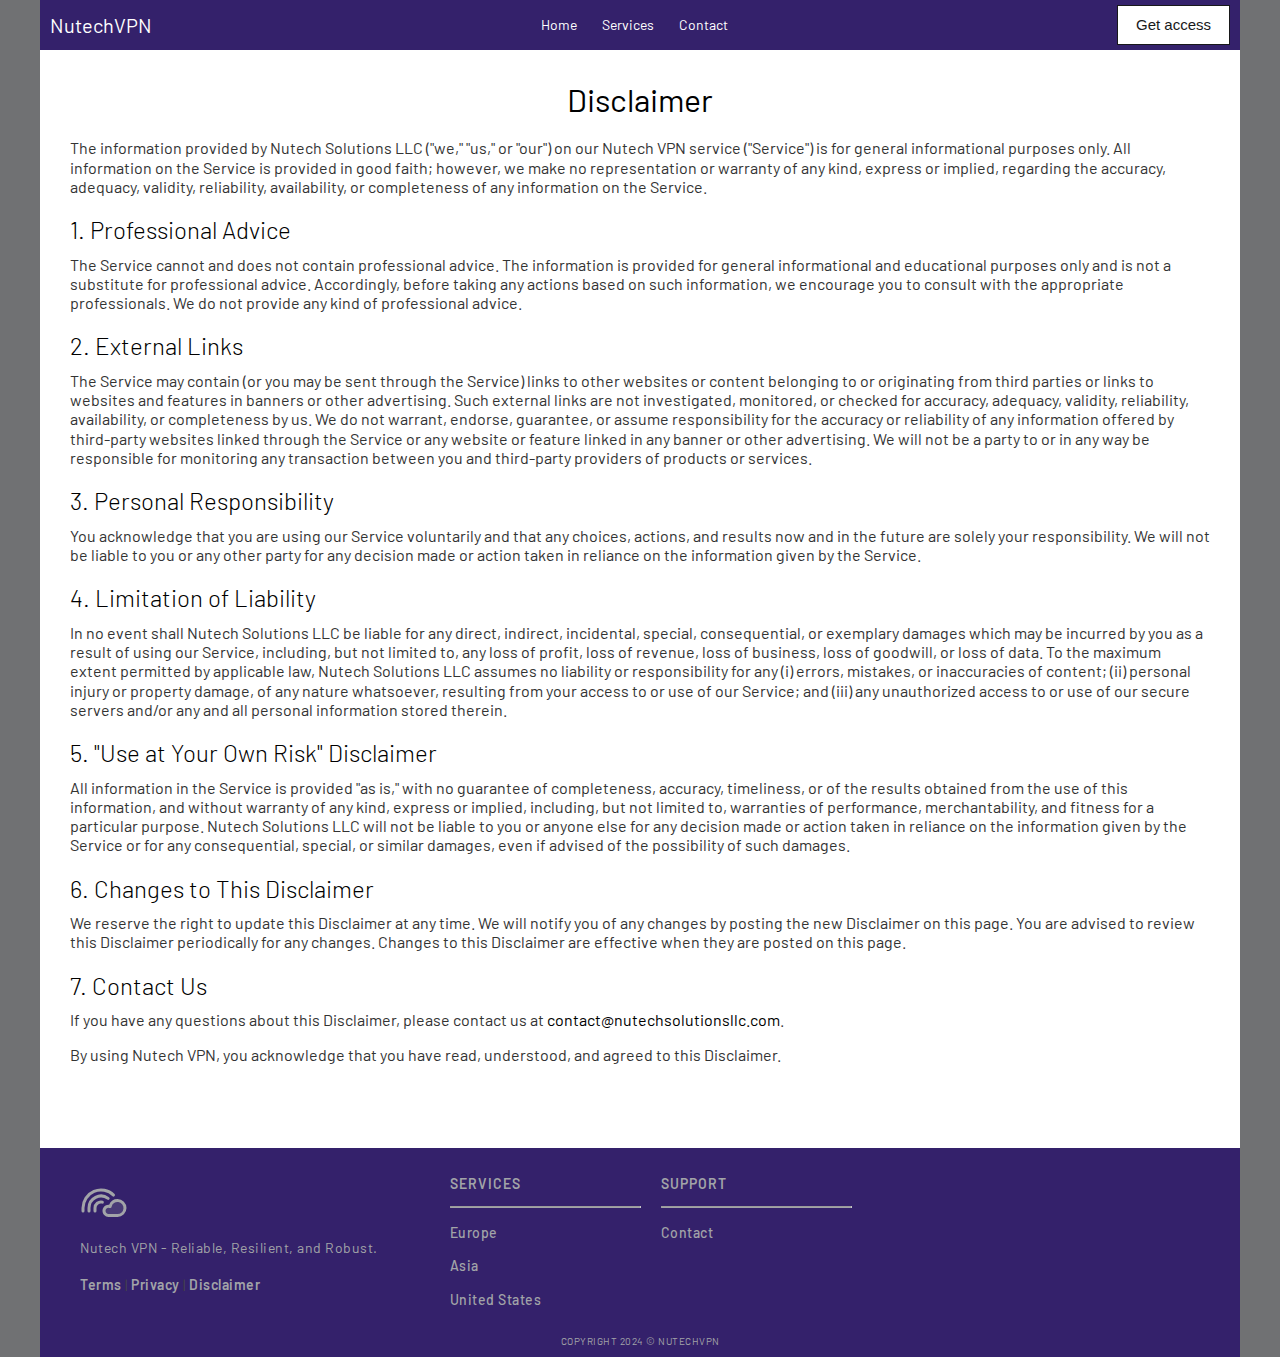
<file: disclaimer.html>
<!DOCTYPE html>
<html lang="en">
<head>
  <meta charset="UTF-8">
  <title>Disclaimer</title>
  <link href="https://fonts.googleapis.com/css2?family=Barlow:wght@300;400;500;600;700&amp;display=swap"
        rel="stylesheet">
  <meta name="description" content="">
  <meta name="viewport" content="width=device-width, initial-scale=1">

  <meta property="og:title" content="">
  <meta property="og:type" content="">
  <meta property="og:url" content="">
  <meta property="og:image" content="">

  <link rel="manifest" href="site.webmanifest">
  <link rel="apple-touch-icon" href="icon.png">
  <!-- Place favicon.ico in the root directory -->

  <link rel="stylesheet" href="css/server.css">
  <link rel="stylesheet" href="css/page.css">

  <meta name="theme-color" content="#fafafa">
</head>
<body>
<div class="ov">
  <header class="header" data-aos="fade-down">
    <a class="menu-opener">
      <svg xmlns="http://www.w3.org/2000/svg" width="24" height="24" fill="#ffffff" viewBox="0 0 256 256">
        <path d="M216,64V192H40V64Z" opacity="0.2"></path>
        <path
          d="M224,128a8,8,0,0,1-8,8H40a8,8,0,0,1,0-16H216A8,8,0,0,1,224,128ZM40,72H216a8,8,0,0,0,0-16H40a8,8,0,0,0,0,16ZM216,184H40a8,8,0,0,0,0,16H216a8,8,0,0,0,0-16Z"></path>
      </svg>
    </a>
    <div class="logo">
      <!--<a href="/">
        <svg xmlns="http://www.w3.org/2000/svg" width="32" height="32" fill="#ffffff" viewBox="0 0 256 256">
          <path
            d="M240,160a40,40,0,0,1-40,40H152c-13.25,0-24-11.14-24-24.89s10.75-24.89,24-24.89a23.33,23.33,0,0,1,8.81,1.73A40,40,0,0,1,240,160Z"
            opacity="0.2"></path>
          <path
            d="M200,112a48.18,48.18,0,0,0-44.66,30.4,31,31,0,0,0-3.34-.18c-17.65,0-32,14.76-32,32.89S134.35,208,152,208h48a48,48,0,0,0,0-96Zm0,80H152c-8.82,0-16-7.58-16-16.89s7.18-16.89,16-16.89a15,15,0,0,1,5.78,1.14,8,8,0,0,0,10.87-5.81A32,32,0,1,1,200,192ZM24,160v16a8,8,0,0,1-16,0V160A104,104,0,0,1,184.5,85.44a8,8,0,0,1-11.15,11.47A88,88,0,0,0,24,160Zm32,0v16a8,8,0,0,1-16,0V160a72,72,0,0,1,114.6-58,8,8,0,1,1-9.47,12.89A56,56,0,0,0,56,160Zm61.57-23.35A24,24,0,0,0,88,160v16a8,8,0,0,1-16,0V160a40,40,0,0,1,49.27-38.92,8,8,0,1,1-3.7,15.57Z"></path>
        </svg>
      </a>-->

      <a class="site-title"><strong>NutechVPN</strong>
        <!--<svg xmlns="http://www.w3.org/2000/svg" viewBox="0 0 256 256">
          <rect width="256" height="256" fill="none"/>
          <circle cx="176" cy="200" r="32" opacity="0.2"/>
          <circle cx="176" cy="56" r="32" opacity="0.2"/>
          <line x1="149.09" y1="73.3" x2="90.91" y2="110.7" fill="none" stroke="currentColor" stroke-linecap="round"
                stroke-linejoin="round" stroke-width="16"/>
          <line x1="90.91" y1="145.3" x2="149.09" y2="182.7" fill="none" stroke="currentColor" stroke-linecap="round"
                stroke-linejoin="round" stroke-width="16"/>
          <circle cx="64" cy="128" r="32" fill="none" stroke="currentColor" stroke-linecap="round"
                  stroke-linejoin="round" stroke-width="16"/>
          <circle cx="176" cy="200" r="32" fill="none" stroke="currentColor" stroke-linecap="round"
                  stroke-linejoin="round" stroke-width="16"/>
          <circle cx="176" cy="56" r="32" fill="none" stroke="currentColor" stroke-linecap="round"
                  stroke-linejoin="round" stroke-width="16"/>
        </svg>-->
      </a>
    </div>

    <nav class="menu-bez">
      <li class="nav-items">
        <a href="/">Home</a>
      </li>
      <li class="nav-items">
        <a href="/services">Services</a>
      </li>
      <li class="nav-items">
        <a href="/contact">Contact</a>
      </li>
    </nav>
    <button class="button-57" role="button"><span class="text">Get access</span>
      <span>Get access</span>
    </button>
  </header>
  <nav class="mobile-menu">
    <div class="menu-item">
      <li class="nav-items">
        <a href="/">Home</a>
      </li>
      <li class="nav-items">
        <a href="/services">Services</a>
      </li>
      <li class="nav-items">
        <a href="/contact">Contact</a>
      </li>
    </div>
  </nav>

  <!--Section 2-->
  <div class="lay-container-2">
    <div class="l2-column1" style="color:black;background: white;">
      <div class="row1">
        <div class="row1-column1">
          <div class="terms-conditions">
            <h1>Disclaimer</h1>
            <p>The information provided by Nutech Solutions LLC ("we," "us," or "our") on our Nutech VPN service
              ("Service") is for general informational purposes only. All information on the Service is provided in good
              faith; however, we make no representation or warranty of any kind, express or implied, regarding the
              accuracy, adequacy, validity, reliability, availability, or completeness of any information on the
              Service.</p>

            <h2>1. Professional Advice</h2>
            <p>The Service cannot and does not contain professional advice. The information is provided for general
              informational and educational purposes only and is not a substitute for professional advice. Accordingly,
              before taking any actions based on such information, we encourage you to consult with the appropriate
              professionals. We do not provide any kind of professional advice.</p>

            <h2>2. External Links</h2>
            <p>The Service may contain (or you may be sent through the Service) links to other websites or content
              belonging to or originating from third parties or links to websites and features in banners or other
              advertising. Such external links are not investigated, monitored, or checked for accuracy, adequacy,
              validity, reliability, availability, or completeness by us. We do not warrant, endorse, guarantee, or
              assume responsibility for the accuracy or reliability of any information offered by third-party websites
              linked through the Service or any website or feature linked in any banner or other advertising. We will
              not be a party to or in any way be responsible for monitoring any transaction between you and third-party
              providers of products or services.</p>

            <h2>3. Personal Responsibility</h2>
            <p>You acknowledge that you are using our Service voluntarily and that any choices, actions, and results now
              and in the future are solely your responsibility. We will not be liable to you or any other party for any
              decision made or action taken in reliance on the information given by the Service.</p>

            <h2>4. Limitation of Liability</h2>
            <p>In no event shall Nutech Solutions LLC be liable for any direct, indirect, incidental, special,
              consequential, or exemplary damages which may be incurred by you as a result of using our Service,
              including, but not limited to, any loss of profit, loss of revenue, loss of business, loss of goodwill, or
              loss of data. To the maximum extent permitted by applicable law, Nutech Solutions LLC assumes no liability
              or responsibility for any (i) errors, mistakes, or inaccuracies of content; (ii) personal injury or
              property damage, of any nature whatsoever, resulting from your access to or use of our Service; and (iii)
              any unauthorized access to or use of our secure servers and/or any and all personal information stored
              therein.</p>

            <h2>5. "Use at Your Own Risk" Disclaimer</h2>
            <p>All information in the Service is provided "as is," with no guarantee of completeness, accuracy,
              timeliness, or of the results obtained from the use of this information, and without warranty of any kind,
              express or implied, including, but not limited to, warranties of performance, merchantability, and fitness
              for a particular purpose. Nutech Solutions LLC will not be liable to you or anyone else for any decision
              made or action taken in reliance on the information given by the Service or for any consequential,
              special, or similar damages, even if advised of the possibility of such damages.</p>

            <h2>6. Changes to This Disclaimer</h2>
            <p>We reserve the right to update this Disclaimer at any time. We will notify you of any changes by posting
              the new Disclaimer on this page. You are advised to review this Disclaimer periodically for any changes.
              Changes to this Disclaimer are effective when they are posted on this page.</p>

            <h2>7. Contact Us</h2>
            <p>If you have any questions about this Disclaimer, please contact us at <a
              href="mailto:contact@nutechsolutionsllc.com">contact@nutechsolutionsllc.com</a>.</p>

            <p>By using Nutech VPN, you acknowledge that you have read, understood, and agreed to this Disclaimer.</p>
          </div>


        </div>
      </div>
      <br>
      <div class="row2">
        <div class="row2-column1">

        </div>
      </div>
    </div>

  </div>
  <footer class="footer">
    <div class="container">
      <div class="row-foot">
        <div class="columnbig">
          <div style="margin:0 0 10px 0;">
            <a href="" class="site-title">
              <svg xmlns="http://www.w3.org/2000/svg" width="48" height="48" fill="#a2a4a8" viewBox="0 0 256 256">
                <path
                  d="M240,160a40,40,0,0,1-40,40H152c-13.25,0-24-11.14-24-24.89s10.75-24.89,24-24.89a23.33,23.33,0,0,1,8.81,1.73A40,40,0,0,1,240,160Z"
                  opacity="0.2"></path>
                <path
                  d="M200,112a48.18,48.18,0,0,0-44.66,30.4,31,31,0,0,0-3.34-.18c-17.65,0-32,14.76-32,32.89S134.35,208,152,208h48a48,48,0,0,0,0-96Zm0,80H152c-8.82,0-16-7.58-16-16.89s7.18-16.89,16-16.89a15,15,0,0,1,5.78,1.14,8,8,0,0,0,10.87-5.81A32,32,0,1,1,200,192ZM24,160v16a8,8,0,0,1-16,0V160A104,104,0,0,1,184.5,85.44a8,8,0,0,1-11.15,11.47A88,88,0,0,0,24,160Zm32,0v16a8,8,0,0,1-16,0V160a72,72,0,0,1,114.6-58,8,8,0,1,1-9.47,12.89A56,56,0,0,0,56,160Zm61.57-23.35A24,24,0,0,0,88,160v16a8,8,0,0,1-16,0V160a40,40,0,0,1,49.27-38.92,8,8,0,1,1-3.7,15.57Z"></path>
              </svg>
            </a>
          </div>
          <a class="" style="color:var(--site-dim-gray);">Nutech VPN - Reliable, Resilient, and Robust.</a><br>
          <div class="spacer"></div>
          <a href="/terms" class="gray_text">Terms</a> |
          <a href="/privacy" class="gray_text">Privacy</a> |
          <a href="/disclaimer" class="gray_text">Disclaimer</a>
          <div class="spacer"></div>
        </div>
        <div class="column" style="background-color:">
          <h3 class="gray_text site-desc">Services</h3>
          <br>
          <hr style="border-bottom: 0.1px solid var(--site-dim-gray);">
          <br>
          <a href="" class="white_text ">Europe</a><br>
          <a href="" class="white_text">Asia</a><br>
          <a href="" class="white_text">United States</a><br>
        </div>
        <!--<div class="column" style="background-color:">
          <h3 class="gray_text site-desc">SOCIALS</h3>
          <br>
          <hr style="border-bottom: 0.1px solid var(--site-dim-gray);">
          <br>
          <a href="" class="white_text">
            Instagram
          </a><br>
        </div>-->

        <div class="column" style="background-color:">
          <h3 class="gray_text site-desc">Support</h3>
          <br>
          <hr style="border-bottom: 0.1px solid var(--site-dim-gray);">
          <br>
          <a href=" " class="white_text">Contact</a><br>
        </div>
        <div class="spacer"></div>
      </div>
    </div>
    <div class="copyright">
      Copyright 2024 © NutechVPN


    </div>
  </footer>
</div>
</body>
</html>
</file>
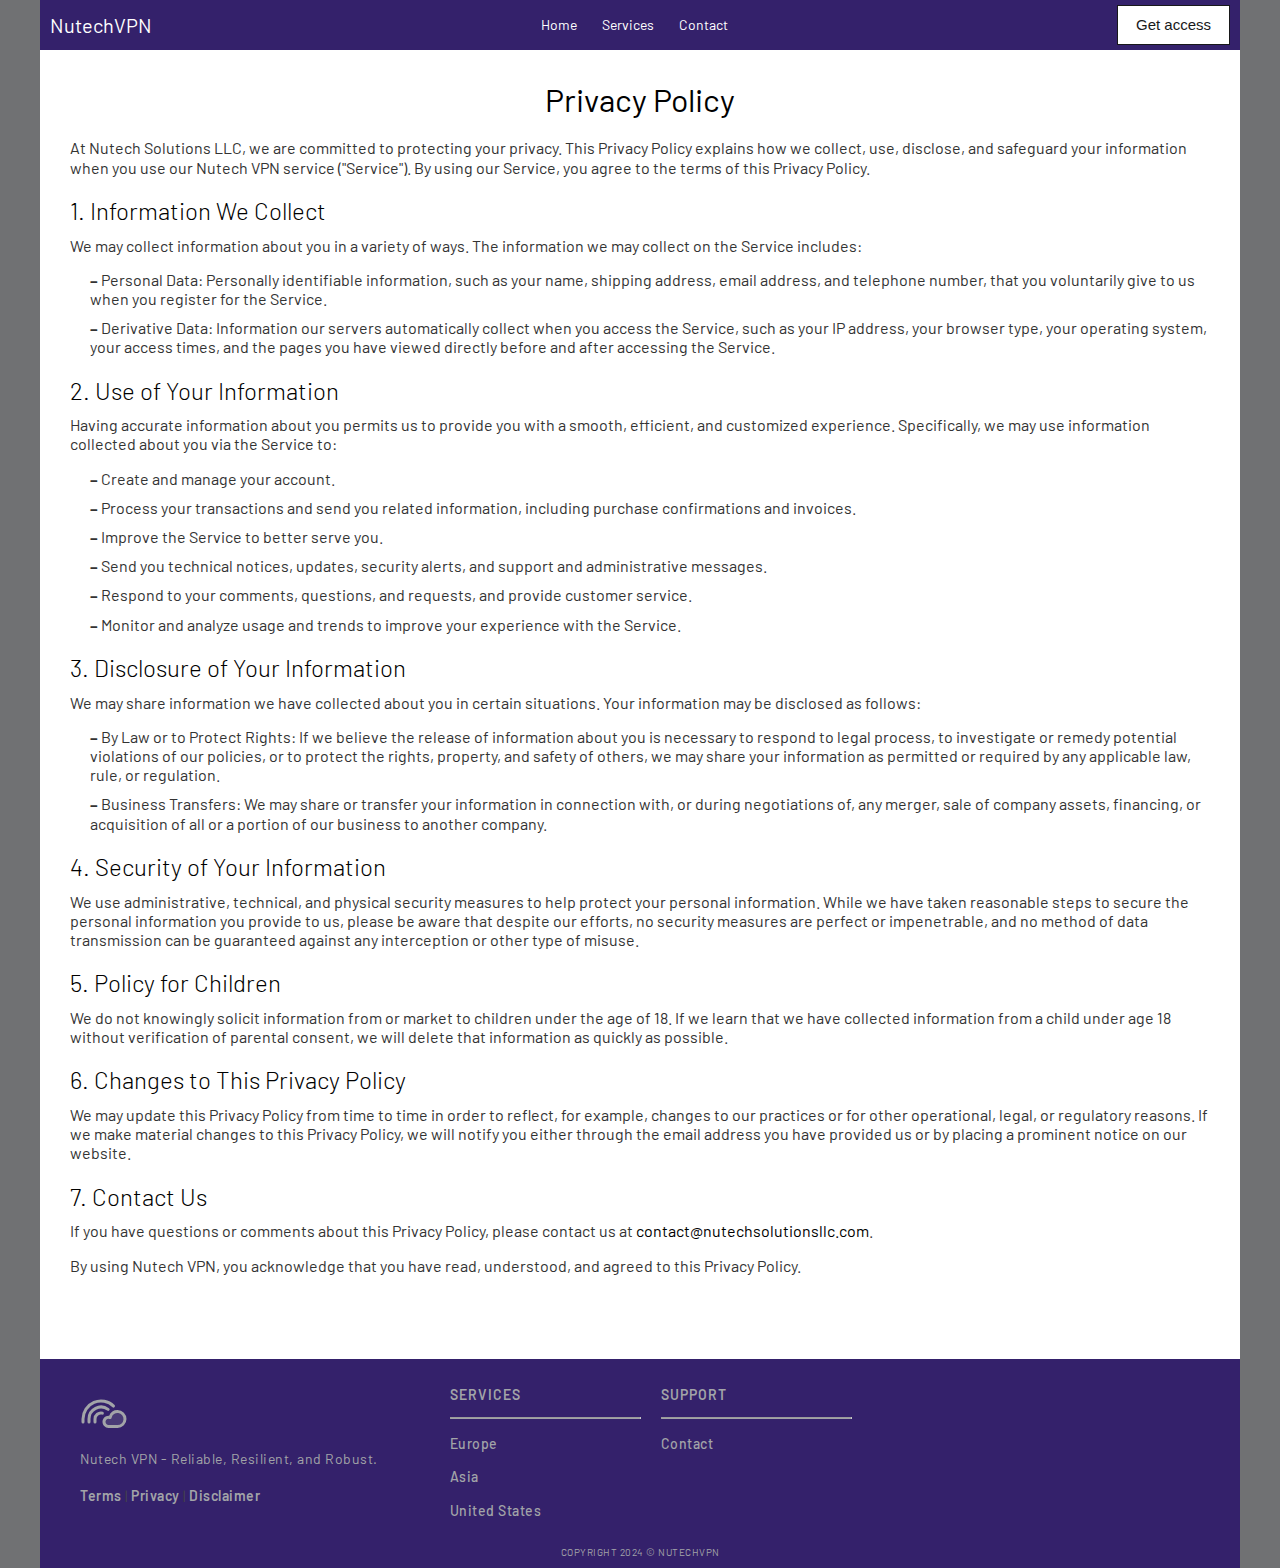
<file: privacy.html>
<!DOCTYPE html>
<html lang="en">
<head>
  <meta charset="UTF-8">
  <title>Privacy</title>
  <link href="https://fonts.googleapis.com/css2?family=Barlow:wght@300;400;500;600;700&amp;display=swap"
        rel="stylesheet">
  <meta name="description" content="">
  <meta name="viewport" content="width=device-width, initial-scale=1">

  <meta property="og:title" content="">
  <meta property="og:type" content="">
  <meta property="og:url" content="">
  <meta property="og:image" content="">

  <link rel="manifest" href="site.webmanifest">
  <link rel="apple-touch-icon" href="icon.png">
  <!-- Place favicon.ico in the root directory -->

  <link rel="stylesheet" href="css/server.css">
  <link rel="stylesheet" href="css/page.css">

  <meta name="theme-color" content="#fafafa">
</head>
<body>
<div class="ov">
  <header class="header" data-aos="fade-down">
    <a class="menu-opener">
      <svg xmlns="http://www.w3.org/2000/svg" width="24" height="24" fill="#ffffff" viewBox="0 0 256 256">
        <path d="M216,64V192H40V64Z" opacity="0.2"></path>
        <path
          d="M224,128a8,8,0,0,1-8,8H40a8,8,0,0,1,0-16H216A8,8,0,0,1,224,128ZM40,72H216a8,8,0,0,0,0-16H40a8,8,0,0,0,0,16ZM216,184H40a8,8,0,0,0,0,16H216a8,8,0,0,0,0-16Z"></path>
      </svg>
    </a>
    <div class="logo">
      <!--<a href="/">
        <svg xmlns="http://www.w3.org/2000/svg" width="32" height="32" fill="#ffffff" viewBox="0 0 256 256">
          <path
            d="M240,160a40,40,0,0,1-40,40H152c-13.25,0-24-11.14-24-24.89s10.75-24.89,24-24.89a23.33,23.33,0,0,1,8.81,1.73A40,40,0,0,1,240,160Z"
            opacity="0.2"></path>
          <path
            d="M200,112a48.18,48.18,0,0,0-44.66,30.4,31,31,0,0,0-3.34-.18c-17.65,0-32,14.76-32,32.89S134.35,208,152,208h48a48,48,0,0,0,0-96Zm0,80H152c-8.82,0-16-7.58-16-16.89s7.18-16.89,16-16.89a15,15,0,0,1,5.78,1.14,8,8,0,0,0,10.87-5.81A32,32,0,1,1,200,192ZM24,160v16a8,8,0,0,1-16,0V160A104,104,0,0,1,184.5,85.44a8,8,0,0,1-11.15,11.47A88,88,0,0,0,24,160Zm32,0v16a8,8,0,0,1-16,0V160a72,72,0,0,1,114.6-58,8,8,0,1,1-9.47,12.89A56,56,0,0,0,56,160Zm61.57-23.35A24,24,0,0,0,88,160v16a8,8,0,0,1-16,0V160a40,40,0,0,1,49.27-38.92,8,8,0,1,1-3.7,15.57Z"></path>
        </svg>
      </a>-->

      <a class="site-title"><strong>NutechVPN</strong>
        <!--<svg xmlns="http://www.w3.org/2000/svg" viewBox="0 0 256 256">
          <rect width="256" height="256" fill="none"/>
          <circle cx="176" cy="200" r="32" opacity="0.2"/>
          <circle cx="176" cy="56" r="32" opacity="0.2"/>
          <line x1="149.09" y1="73.3" x2="90.91" y2="110.7" fill="none" stroke="currentColor" stroke-linecap="round"
                stroke-linejoin="round" stroke-width="16"/>
          <line x1="90.91" y1="145.3" x2="149.09" y2="182.7" fill="none" stroke="currentColor" stroke-linecap="round"
                stroke-linejoin="round" stroke-width="16"/>
          <circle cx="64" cy="128" r="32" fill="none" stroke="currentColor" stroke-linecap="round"
                  stroke-linejoin="round" stroke-width="16"/>
          <circle cx="176" cy="200" r="32" fill="none" stroke="currentColor" stroke-linecap="round"
                  stroke-linejoin="round" stroke-width="16"/>
          <circle cx="176" cy="56" r="32" fill="none" stroke="currentColor" stroke-linecap="round"
                  stroke-linejoin="round" stroke-width="16"/>
        </svg>-->
      </a>
    </div>

    <nav class="menu-bez">
      <li class="nav-items">
        <a href="/">Home</a>
      </li>
      <li class="nav-items">
        <a href="/services">Services</a>
      </li>
      <li class="nav-items">
        <a href="/contact">Contact</a>
      </li>
    </nav>
    <button class="button-57" role="button"><span class="text">Get access</span>
      <span>Get access</span>
    </button>
  </header>
  <nav class="mobile-menu">
    <div class="menu-item">
      <li class="nav-items">
        <a href="/">Home</a>
      </li>
      <li class="nav-items">
        <a href="/services">Services</a>
      </li>
      <li class="nav-items">
        <a href="/contact">Contact</a>
      </li>
    </div>
  </nav>

  <!--Section 2-->
  <div class="lay-container-2">
    <div class="l2-column1" style="color:black;background: white;">
      <div class="row1">
        <div class="row1-column1">
          <div class="terms-conditions">
            <h1>Privacy Policy</h1>
            <p>At Nutech Solutions LLC, we are committed to protecting your privacy. This Privacy Policy explains how we
              collect, use, disclose, and safeguard your information when you use our Nutech VPN service ("Service"). By
              using our Service, you agree to the terms of this Privacy Policy.</p>

            <h2>1. Information We Collect</h2>
            <p>We may collect information about you in a variety of ways. The information we may collect on the Service
              includes:</p>
            <ul>
              <li>Personal Data: Personally identifiable information, such as your name, shipping address, email
                address, and telephone number, that you voluntarily give to us when you register for the Service.
              </li>
              <li>Derivative Data: Information our servers automatically collect when you access the Service, such as
                your IP address, your browser type, your operating system, your access times, and the pages you have
                viewed directly before and after accessing the Service.
              </li>
            </ul>

            <h2>2. Use of Your Information</h2>
            <p>Having accurate information about you permits us to provide you with a smooth, efficient, and customized
              experience. Specifically, we may use information collected about you via the Service to:</p>
            <ul>
              <li>Create and manage your account.</li>
              <li>Process your transactions and send you related information, including purchase confirmations and
                invoices.
              </li>
              <li>Improve the Service to better serve you.</li>
              <li>Send you technical notices, updates, security alerts, and support and administrative messages.</li>
              <li>Respond to your comments, questions, and requests, and provide customer service.</li>
              <li>Monitor and analyze usage and trends to improve your experience with the Service.</li>
            </ul>

            <h2>3. Disclosure of Your Information</h2>
            <p>We may share information we have collected about you in certain situations. Your information may be
              disclosed as follows:</p>
            <ul>
              <li>By Law or to Protect Rights: If we believe the release of information about you is necessary to
                respond to legal process, to investigate or remedy potential violations of our policies, or to protect
                the rights, property, and safety of others, we may share your information as permitted or required by
                any applicable law, rule, or regulation.
              </li>
              <li>Business Transfers: We may share or transfer your information in connection with, or during
                negotiations of, any merger, sale of company assets, financing, or acquisition of all or a portion of
                our business to another company.
              </li>
            </ul>

            <h2>4. Security of Your Information</h2>
            <p>We use administrative, technical, and physical security measures to help protect your personal
              information. While we have taken reasonable steps to secure the personal information you provide to us,
              please be aware that despite our efforts, no security measures are perfect or impenetrable, and no method
              of data transmission can be guaranteed against any interception or other type of misuse.</p>

            <h2>5. Policy for Children</h2>
            <p>We do not knowingly solicit information from or market to children under the age of 18. If we learn that
              we have collected information from a child under age 18 without verification of parental consent, we will
              delete that information as quickly as possible.</p>

            <h2>6. Changes to This Privacy Policy</h2>
            <p>We may update this Privacy Policy from time to time in order to reflect, for example, changes to our
              practices or for other operational, legal, or regulatory reasons. If we make material changes to this
              Privacy Policy, we will notify you either through the email address you have provided us or by placing a
              prominent notice on our website.</p>

            <h2>7. Contact Us</h2>
            <p>If you have questions or comments about this Privacy Policy, please contact us at <a
              href="mailto:contact@nutechsolutionsllc.com">contact@nutechsolutionsllc.com</a>.</p>

            <p>By using Nutech VPN, you acknowledge that you have read, understood, and agreed to this Privacy
              Policy.</p>
          </div>


        </div>
      </div>
      <br>
      <div class="row2">
        <div class="row2-column1">

        </div>
      </div>
    </div>

  </div>
  <footer class="footer">
    <div class="container">
      <div class="row-foot">
        <div class="columnbig">
          <div style="margin:0 0 10px 0;">
            <a href="" class="site-title">
              <svg xmlns="http://www.w3.org/2000/svg" width="48" height="48" fill="#a2a4a8" viewBox="0 0 256 256">
                <path
                  d="M240,160a40,40,0,0,1-40,40H152c-13.25,0-24-11.14-24-24.89s10.75-24.89,24-24.89a23.33,23.33,0,0,1,8.81,1.73A40,40,0,0,1,240,160Z"
                  opacity="0.2"></path>
                <path
                  d="M200,112a48.18,48.18,0,0,0-44.66,30.4,31,31,0,0,0-3.34-.18c-17.65,0-32,14.76-32,32.89S134.35,208,152,208h48a48,48,0,0,0,0-96Zm0,80H152c-8.82,0-16-7.58-16-16.89s7.18-16.89,16-16.89a15,15,0,0,1,5.78,1.14,8,8,0,0,0,10.87-5.81A32,32,0,1,1,200,192ZM24,160v16a8,8,0,0,1-16,0V160A104,104,0,0,1,184.5,85.44a8,8,0,0,1-11.15,11.47A88,88,0,0,0,24,160Zm32,0v16a8,8,0,0,1-16,0V160a72,72,0,0,1,114.6-58,8,8,0,1,1-9.47,12.89A56,56,0,0,0,56,160Zm61.57-23.35A24,24,0,0,0,88,160v16a8,8,0,0,1-16,0V160a40,40,0,0,1,49.27-38.92,8,8,0,1,1-3.7,15.57Z"></path>
              </svg>
            </a>
          </div>
          <a class="" style="color:var(--site-dim-gray);">Nutech VPN - Reliable, Resilient, and Robust.</a><br>
          <div class="spacer"></div>
          <a href="/terms" class="gray_text">Terms</a> |
          <a href="/privacy" class="gray_text">Privacy</a> |
          <a href="/disclaimer" class="gray_text">Disclaimer</a>
          <div class="spacer"></div>
        </div>
        <div class="column" style="background-color:">
          <h3 class="gray_text site-desc">Services</h3>
          <br>
          <hr style="border-bottom: 0.1px solid var(--site-dim-gray);">
          <br>
          <a href="" class="white_text ">Europe</a><br>
          <a href="" class="white_text">Asia</a><br>
          <a href="" class="white_text">United States</a><br>
        </div>
        <!--<div class="column" style="background-color:">
          <h3 class="gray_text site-desc">SOCIALS</h3>
          <br>
          <hr style="border-bottom: 0.1px solid var(--site-dim-gray);">
          <br>
          <a href="" class="white_text">
            Instagram
          </a><br>
        </div>-->

        <div class="column" style="background-color:">
          <h3 class="gray_text site-desc">Support</h3>
          <br>
          <hr style="border-bottom: 0.1px solid var(--site-dim-gray);">
          <br>
          <a href=" " class="white_text">Contact</a><br>
        </div>
        <div class="spacer"></div>
      </div>
    </div>
    <div class="copyright">
      Copyright 2024 © NutechVPN


    </div>
  </footer>
</div>
</body>
</html>
</file>
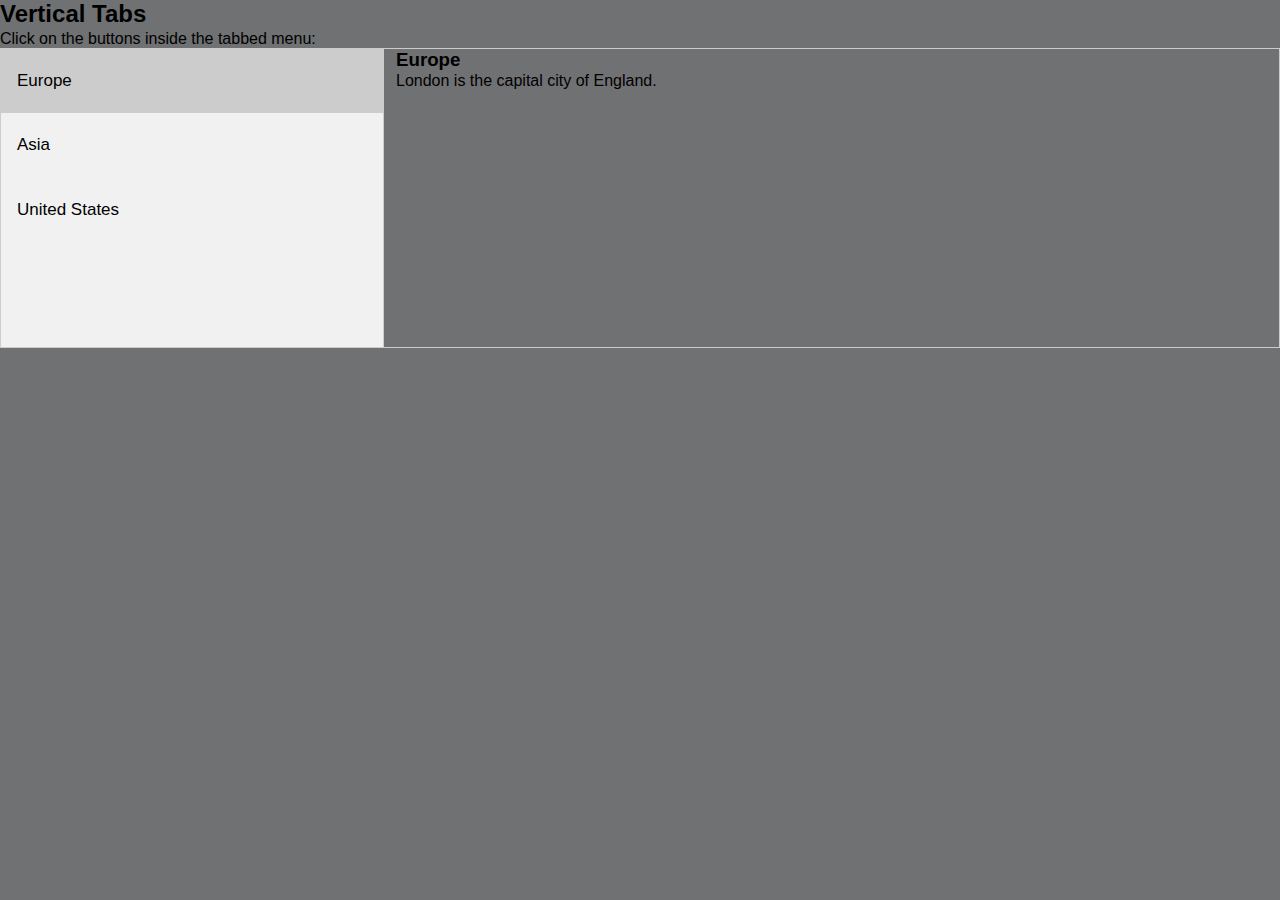
<file: tabs.html>
<!DOCTYPE html>
<html>
<head>
  <meta name="viewport" content="width=device-width, initial-scale=1">

  <link rel="stylesheet" href="css/page.css">


  <style>
    * {box-sizing: border-box}

    body {font-family: "Lato", sans-serif;}

    /* Style the tab */
    .tab {
      float: left;
      border: 1px solid #ccc;
      background-color: #f1f1f1;
      width: 30%;
      height: 300px;
    }

    /* Style the buttons inside the tab */
    .tab button {
      display: block;
      background-color: inherit;
      color: black;
      padding: 22px 16px;
      width: 100%;
      border: none;
      outline: none;
      text-align: left;
      cursor: pointer;
      transition: 0.3s;
      font-size: 17px;
    }

    /* Change background color of buttons on hover */
    .tab button:hover {
      background-color: #ddd;
    }

    /* Create an active/current "tab button" class */
    .tab button.active {
      background-color: #ccc;
    }

    /* Style the tab content */
    .tabcontent {
      float: left;
      padding: 0px 12px;
      border: 1px solid #ccc;
      width: 70%;
      border-left: none;
      height: 300px;
    }
  </style>
</head>
<body>

<h2>Vertical Tabs</h2>
<p>Click on the buttons inside the tabbed menu:</p>

<div class="tab">
  <button class="tablinks" onclick="openCity(event, 'Europe')" id="defaultOpen">Europe</button>
  <button class="tablinks" onclick="openCity(event, 'Asia')">Asia</button>
  <button class="tablinks" onclick="openCity(event, 'United States')">United States</button>
</div>

<div id="Europe" class="tabcontent">
  <h3>Europe</h3>
  <p>London is the capital city of England.</p>
</div>

<div id="Asia" class="tabcontent">
  <h3>Asia</h3>
  <p>Paris is the capital of France.</p>
</div>

<div id="United States" class="tabcontent">
  <h3>United States</h3>
  <p>Tokyo is the capital of Japan.</p>
</div>

<script>
  function openCity(evt, cityName) {
    var i, tabcontent, tablinks;
    tabcontent = document.getElementsByClassName("tabcontent");
    for (i = 0; i < tabcontent.length; i++) {
      tabcontent[i].style.display = "none";
    }
    tablinks = document.getElementsByClassName("tablinks");
    for (i = 0; i < tablinks.length; i++) {
      tablinks[i].className = tablinks[i].className.replace(" active", "");
    }
    document.getElementById(cityName).style.display = "block";
    evt.currentTarget.className += " active";
  }

  // Get the element with id="defaultOpen" and click on it
  document.getElementById("defaultOpen").click();
</script>

</body>
</html>
</file>
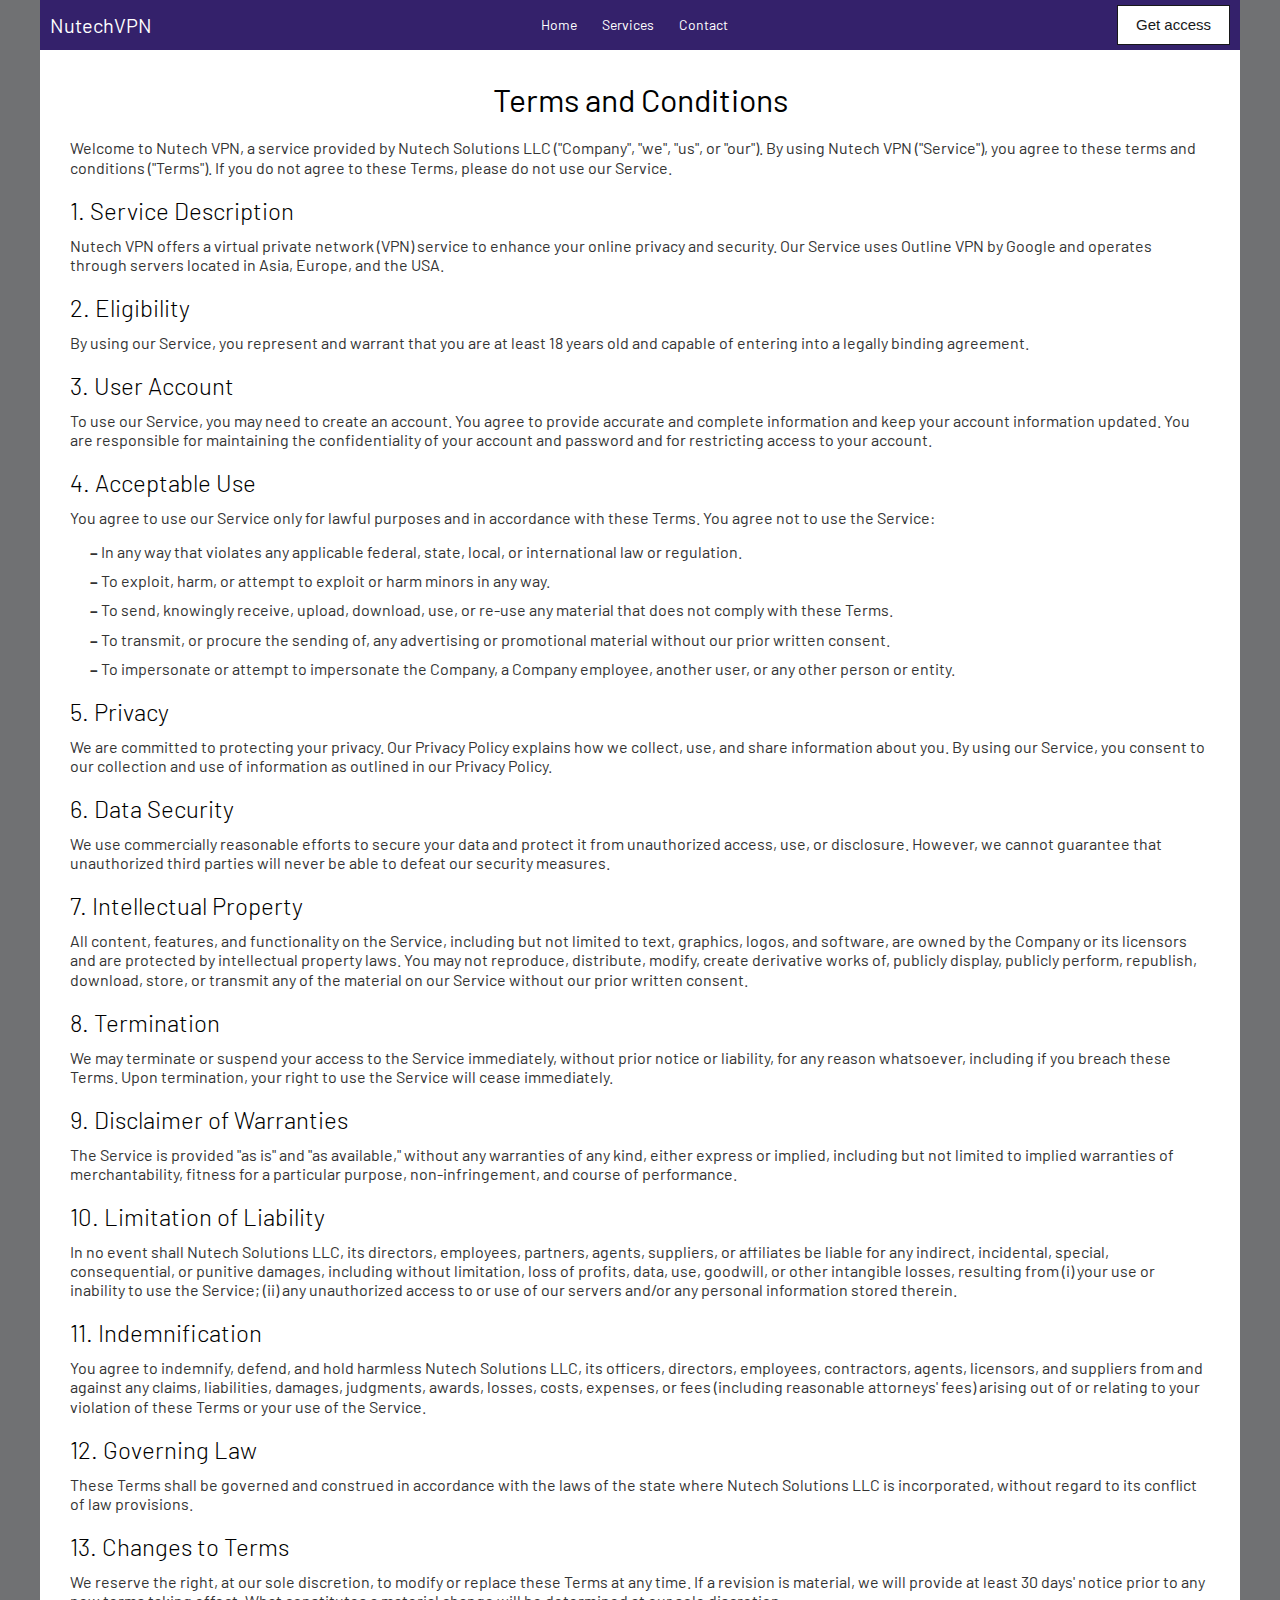
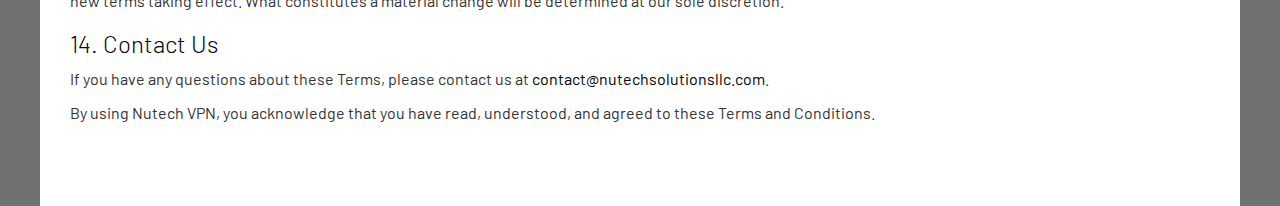
<file: terms.html>
<!DOCTYPE html>
<html lang="en">
<head>
  <meta charset="UTF-8">
  <title>Terms and Conditions</title>
  <link href="https://fonts.googleapis.com/css2?family=Barlow:wght@300;400;500;600;700&amp;display=swap"
        rel="stylesheet">
  <meta name="description" content="">
  <meta name="viewport" content="width=device-width, initial-scale=1">

  <meta property="og:title" content="">
  <meta property="og:type" content="">
  <meta property="og:url" content="">
  <meta property="og:image" content="">

  <link rel="manifest" href="site.webmanifest">
  <link rel="apple-touch-icon" href="icon.png">
  <!-- Place favicon.ico in the root directory -->

  <link rel="stylesheet" href="css/server.css">
  <link rel="stylesheet" href="css/page.css">

  <meta name="theme-color" content="#fafafa">
</head>
<body>
<div class="ov">
  <header class="header" data-aos="fade-down">
    <a class="menu-opener">
      <svg xmlns="http://www.w3.org/2000/svg" width="24" height="24" fill="#ffffff" viewBox="0 0 256 256">
        <path d="M216,64V192H40V64Z" opacity="0.2"></path>
        <path
          d="M224,128a8,8,0,0,1-8,8H40a8,8,0,0,1,0-16H216A8,8,0,0,1,224,128ZM40,72H216a8,8,0,0,0,0-16H40a8,8,0,0,0,0,16ZM216,184H40a8,8,0,0,0,0,16H216a8,8,0,0,0,0-16Z"></path>
      </svg>
    </a>
    <div class="logo">
      <!--<a href="/">
        <svg xmlns="http://www.w3.org/2000/svg" width="32" height="32" fill="#ffffff" viewBox="0 0 256 256">
          <path
            d="M240,160a40,40,0,0,1-40,40H152c-13.25,0-24-11.14-24-24.89s10.75-24.89,24-24.89a23.33,23.33,0,0,1,8.81,1.73A40,40,0,0,1,240,160Z"
            opacity="0.2"></path>
          <path
            d="M200,112a48.18,48.18,0,0,0-44.66,30.4,31,31,0,0,0-3.34-.18c-17.65,0-32,14.76-32,32.89S134.35,208,152,208h48a48,48,0,0,0,0-96Zm0,80H152c-8.82,0-16-7.58-16-16.89s7.18-16.89,16-16.89a15,15,0,0,1,5.78,1.14,8,8,0,0,0,10.87-5.81A32,32,0,1,1,200,192ZM24,160v16a8,8,0,0,1-16,0V160A104,104,0,0,1,184.5,85.44a8,8,0,0,1-11.15,11.47A88,88,0,0,0,24,160Zm32,0v16a8,8,0,0,1-16,0V160a72,72,0,0,1,114.6-58,8,8,0,1,1-9.47,12.89A56,56,0,0,0,56,160Zm61.57-23.35A24,24,0,0,0,88,160v16a8,8,0,0,1-16,0V160a40,40,0,0,1,49.27-38.92,8,8,0,1,1-3.7,15.57Z"></path>
        </svg>
      </a>-->

      <a class="site-title"><strong>NutechVPN</strong>
        <!--<svg xmlns="http://www.w3.org/2000/svg" viewBox="0 0 256 256">
          <rect width="256" height="256" fill="none"/>
          <circle cx="176" cy="200" r="32" opacity="0.2"/>
          <circle cx="176" cy="56" r="32" opacity="0.2"/>
          <line x1="149.09" y1="73.3" x2="90.91" y2="110.7" fill="none" stroke="currentColor" stroke-linecap="round"
                stroke-linejoin="round" stroke-width="16"/>
          <line x1="90.91" y1="145.3" x2="149.09" y2="182.7" fill="none" stroke="currentColor" stroke-linecap="round"
                stroke-linejoin="round" stroke-width="16"/>
          <circle cx="64" cy="128" r="32" fill="none" stroke="currentColor" stroke-linecap="round"
                  stroke-linejoin="round" stroke-width="16"/>
          <circle cx="176" cy="200" r="32" fill="none" stroke="currentColor" stroke-linecap="round"
                  stroke-linejoin="round" stroke-width="16"/>
          <circle cx="176" cy="56" r="32" fill="none" stroke="currentColor" stroke-linecap="round"
                  stroke-linejoin="round" stroke-width="16"/>
        </svg>-->
      </a>
    </div>

    <nav class="menu-bez">
      <li class="nav-items">
        <a href="/">Home</a>
      </li>
      <li class="nav-items">
        <a href="/services">Services</a>
      </li>
      <li class="nav-items">
        <a href="/contact">Contact</a>
      </li>
    </nav>
    <button class="button-57" role="button"><span class="text">Get access</span>
      <span>Get access</span>
    </button>
  </header>
  <nav class="mobile-menu">
    <div class="menu-item">
      <li class="nav-items">
        <a href="/">Home</a>
      </li>
      <li class="nav-items">
        <a href="/services">Services</a>
      </li>
      <li class="nav-items">
        <a href="/contact">Contact</a>
      </li>
    </div>
  </nav>

<!--Section 2-->
<div class="lay-container-2">
  <div class="l2-column1" style="color:black;background: white;">
    <div class="row1">
      <div class="row1-column1">
        <div class="terms-conditions">
          <h1>Terms and Conditions</h1>
          <p>Welcome to Nutech VPN, a service provided by Nutech Solutions LLC ("Company", "we", "us", or "our"). By using Nutech VPN ("Service"), you agree to these terms and conditions ("Terms"). If you do not agree to these Terms, please do not use our Service.</p>

          <h2>1. Service Description</h2>
          <p>Nutech VPN offers a virtual private network (VPN) service to enhance your online privacy and security. Our Service uses Outline VPN by Google and operates through servers located in Asia, Europe, and the USA.</p>

          <h2>2. Eligibility</h2>
          <p>By using our Service, you represent and warrant that you are at least 18 years old and capable of entering into a legally binding agreement.</p>

          <h2>3. User Account</h2>
          <p>To use our Service, you may need to create an account. You agree to provide accurate and complete information and keep your account information updated. You are responsible for maintaining the confidentiality of your account and password and for restricting access to your account.</p>

          <h2>4. Acceptable Use</h2>
          <p>You agree to use our Service only for lawful purposes and in accordance with these Terms. You agree not to use the Service:</p>
          <ul>
            <li>In any way that violates any applicable federal, state, local, or international law or regulation.</li>
            <li>To exploit, harm, or attempt to exploit or harm minors in any way.</li>
            <li>To send, knowingly receive, upload, download, use, or re-use any material that does not comply with these Terms.</li>
            <li>To transmit, or procure the sending of, any advertising or promotional material without our prior written consent.</li>
            <li>To impersonate or attempt to impersonate the Company, a Company employee, another user, or any other person or entity.</li>
          </ul>

          <h2>5. Privacy</h2>
          <p>We are committed to protecting your privacy. Our Privacy Policy explains how we collect, use, and share information about you. By using our Service, you consent to our collection and use of information as outlined in our Privacy Policy.</p>

          <h2>6. Data Security</h2>
          <p>We use commercially reasonable efforts to secure your data and protect it from unauthorized access, use, or disclosure. However, we cannot guarantee that unauthorized third parties will never be able to defeat our security measures.</p>

          <h2>7. Intellectual Property</h2>
          <p>All content, features, and functionality on the Service, including but not limited to text, graphics, logos, and software, are owned by the Company or its licensors and are protected by intellectual property laws. You may not reproduce, distribute, modify, create derivative works of, publicly display, publicly perform, republish, download, store, or transmit any of the material on our Service without our prior written consent.</p>

          <h2>8. Termination</h2>
          <p>We may terminate or suspend your access to the Service immediately, without prior notice or liability, for any reason whatsoever, including if you breach these Terms. Upon termination, your right to use the Service will cease immediately.</p>

          <h2>9. Disclaimer of Warranties</h2>
          <p>The Service is provided "as is" and "as available," without any warranties of any kind, either express or implied, including but not limited to implied warranties of merchantability, fitness for a particular purpose, non-infringement, and course of performance.</p>

          <h2>10. Limitation of Liability</h2>
          <p>In no event shall Nutech Solutions LLC, its directors, employees, partners, agents, suppliers, or affiliates be liable for any indirect, incidental, special, consequential, or punitive damages, including without limitation, loss of profits, data, use, goodwill, or other intangible losses, resulting from (i) your use or inability to use the Service; (ii) any unauthorized access to or use of our servers and/or any personal information stored therein.</p>

          <h2>11. Indemnification</h2>
          <p>You agree to indemnify, defend, and hold harmless Nutech Solutions LLC, its officers, directors, employees, contractors, agents, licensors, and suppliers from and against any claims, liabilities, damages, judgments, awards, losses, costs, expenses, or fees (including reasonable attorneys' fees) arising out of or relating to your violation of these Terms or your use of the Service.</p>

          <h2>12. Governing Law</h2>
          <p>These Terms shall be governed and construed in accordance with the laws of the state where Nutech Solutions LLC is incorporated, without regard to its conflict of law provisions.</p>

          <h2>13. Changes to Terms</h2>
          <p>We reserve the right, at our sole discretion, to modify or replace these Terms at any time. If a revision is material, we will provide at least 30 days' notice prior to any new terms taking effect. What constitutes a material change will be determined at our sole discretion.</p>

          <h2>14. Contact Us</h2>
          <p>If you have any questions about these Terms, please contact us at <a href="mailto:contact@nutechsolutionsllc.com">contact@nutechsolutionsllc.com</a>.</p>

          <p>By using Nutech VPN, you acknowledge that you have read, understood, and agreed to these Terms and Conditions.</p>
        </div>

      </div>
    </div>
    <br>
    <div class="row2">
      <div class="row2-column1">

      </div>
    </div>
  </div>

</div>
</div>
</body>
</html>
</file>
<file: css/server.css>
.flex {
  display: flex;
}

.w-full {
  width: 100%;
}

.overflow-x-auto {
  overflow-x: auto;
}

.border-b {
  border-bottom-width: 1px;
}

.border-r {
  border-right-width: 1px;
}

.border-t {
  border-top-width: 1px;
}

.border-main\_dark\/\[15\%\] {
  border-color: #19201f26;
}

.p-3 {
  padding: 0.75rem;
}

.text-left {
  text-align: left;
}

.regular-m {
  /* Add font-size, font-weight, and line-height properties for this class */
}

.hover\:bg-main\_dark:hover {
  background-color: rgb(25 32 31);
}

.hover\:text-white:hover {
  color: rgb(255 255 255);
}

.focus-visible\:bg-main\_dark:focus-visible {
  background-color: rgb(25 32 31);
}

.focus-visible\:text-white:focus-visible {
  color: rgb(255 255 255);
}

.disabled\:cursor-not-allowed:disabled {
  cursor: not-allowed;
}

.disabled\:opacity-50:disabled {
  opacity: 0.5;
}

.\[&\:\:first-of-type\]\:border-l:first-of-type {
  border-left-width: 1px;
}

.flex {
  display: flex;
}

.min-w-\[10rem\] {
  min-width: 10rem;
}

.max-w-\[10rem\] {
  max-width: 10rem;
}

.flex-col {
  flex-direction: column;
}

.gap-y-10 {
  row-gap: 2.5rem;
}

.md\:min-w-\[8\.8125rem\] {
  min-width: 8.8125rem;
}

.md\:max-w-\[8\.8125rem\] {
  max-width: 8.8125rem;
}

.bg-main\_dark {
  background-color: rgb(25 32 31);
}

.text-white {
  color: rgb(255 255 255);
}

.bg-white {
  background-color: rgb(255 255 255);
}

.min-h-\[60px\] {
  min-height: 60px;
}

.flex {
  display: flex;
}

.w-full {
  width: 100%;
}

.items-center {
  align-items: center;
}

.gap-x-3 {
  column-gap: 0.75rem;
}

.bg-main\_green\/25 {
  background-color: #4f837140;
}

.px-\[0\.9375rem\] {
  padding-left: 0.9375rem;
  padding-right: 0.9375rem;
}

.py-2 {
  padding-top: 0.5rem;
  padding-bottom: 0.5rem;
}

.\!leading-none {
  line-height: 1 !important;
}

.caption {

}
</file>
<file: css/page.css>
:root {
  --d: 700ms;
  --e: cubic-bezier(0.19, 1, 0.22, 1);
  --font-sans: 'Epilogue', Rubik, Grotesk, sans-serif;
  --font-serif: 'Playfair Display', serif;
  --font-garmond: 'Garmond', serif;
  --primary-footer: #553b32;
  --dim-gray: #707173;
  --outer-space: #464648;
  --jet: #282929;
  --night: #553b32;
  --orange: #923401;
  --orange-lite: rgba(157, 59, 10, 0.79);
  --orange-old: #9d3b0a;
  --outline-color:#183729;
  /*color pallet*/
  --site-accent-color-old: #553b32;
  --site-accent-color: #34216b;
  --site-accent-lite-blue-color: rgba(52, 33, 107, 0.47);
  --site-background-color: #ffffff;
  --site-secondary-background-color: #707173;
  --site-accent-lite-color: rgba(255, 255, 255, 0.25);
  --site-font-color: #ffffff;
  --site-primary-button: #553b32;
  --site-secondary-button: #553b32;
  --site-border-radius: 0px;
  --site-dim-gray: #a2a4a8;
  --primary-font: 'Barlow', Rubik, Grotesk, sans-serif;
  --secondary-font: 'Playfair Display', serif;
}


* {
  line-height: 1.2;
  margin: 0;
  text-decoration: none;
  box-sizing: border-box;
}
html {
  scroll-behavior: smooth;
}


body {
  /*display: grid;*/
  font-family: var(--primary-font);
  background: var(--site-secondary-background-color);
}

h1 {
  color: #555;
  font-size: 2em;
  font-weight: 400;
}

p {
  margin: 0 auto;
  /*width: 280px;*/
}
a {
  color: black;
}

@media only screen and (max-width: 280px) {
  body,
  p {
    width: 95%;
  }

  h1 {
    font-size: 1.5em;
    margin: 0 0 0.3em;
  }
}


.ov {
  background: rgba(255, 255, 255, 0);
  max-width: 1200px;
  margin: 0 auto;
}

@media (min-width: 768px) {
  .ov {
    grid-template-columns: repeat(2, 1fr); /* Two columns on larger screens */
  }
}

.site-title {
  font-family: var(--primary-font);
  font-size: 20px;
  font-weight: 300;
  color: white;
}

.header {
  display: flex;
  justify-content: space-between;
  align-items: center;
  max-width: 1200px;
  /*width: 100%;*/
  font-size: 14px;
  padding: 5px;
  background: var(--site-accent-color);
  /*border-radius: 8px;*/
  /*margin: 10px;*/
  margin: 0 auto;
  color: var(--site-font-color);
  padding-right: 10px;
  padding-left: 10px;
}

.logo {
  order: -1; /* This will place logo at the start */
  align-items: center;
  display: flex;
}

.logo svg {
  width: auto; /* Adjust as needed */
  height: 48px; /* Keep the aspect ratio */
}

.menu-bez {
  gap: 25px;
  display: flex;
  align-content: center;
  align-items: center;
  color: var(--site-font-color);
}

.nav-items a {
  color: var(--site-font-color);
  font-weight: 400;
}

.input-container {
  order: 2; /* Set input container to appear third */
  margin: 5px 15px !important;
}

.menu-item {
  display: inline-block;
  margin-left: 10px;
  color: var(--orange);

}

.mobile-menu {
  display: none;
  width: 56%;
  position: absolute;
  top: 0;
  left: -100%;
  height: 100vh;
  background: var(--site-accent-color);
  color: var(--site-dim-gray);
  padding: 10px;
  transition: left 0.3s;
  box-shadow: rgba(0, 0, 0, 0.2) 0px 8px 10px -5px, rgba(0, 0, 0, 0.14) 0px 16px 24px 2px, rgba(0, 0, 0, 0.12) 0px 6px 30px 5px;
rgba(0, 0, 0, 0.5);
  z-index: 1200;
}

.mobile-menu.active {
  left: 0;
}

.menu-opener {
  display: none;
  cursor: pointer;
}

.mobile-button {
  display: none;
}

@media (max-width: 768px) {
  .header {
    justify-content: flex-start; /* Align items to the start on smaller screens */
    flex-direction: row; /* Keeps elements in a row */
    padding: 5px 5px;
    justify-content: space-between;
    /*margin: 10px !important;*/
    /*width: 95%;*/
  }

  .logo {
    order: 1; /* Set logo to appear second */
  }

  .menu-opener {
    order: 0; /* Set menu opener to appear first */
    /*margin-right: 10px;*/
    margin-top: 5px;
    margin-left: 10px;
    display: block; /* Show mobile elements */
  }

  .input-container {
    order: 2; /* Set input container to appear third */
    margin-left: auto !important; /* Push input container to the right */
    width: auto !important;
  }

  .menu-bez {
    display: none;
  }

  .menu-item {
    display: block;
    color: var(--dim-gray);
    font-size: 14px;
    cursor: pointer;
  }

  li {
    list-style-type: none !important;
    padding: 16px;
  }

  .mobile-menu {
    display: block; /* Show mobile elements */
  }

}

li {
  list-style-type: none !important;
}

/* For mobile screens */
@media (max-width: 768px) {
  .logo img {
    width: 100px; /* Adjust as needed */
    height: auto; /* Keep the aspect ratio */
  }
}

.secondary-search-btn {
  display: inline-flex;
  background: #fff !important;
  color: var(--link-color) !important;
  border-radius: 8px !important;
  border: 1px solid #34216b !important;
  font-family: Epilogue, Helvetica, Arial, sans-serif;
  font-size: 16px;
  line-height: 24px !important;
  letter-spacing: -.011em !important;
  height: 48px;
  padding: 12px 16px !important;
  width: auto !important;
  text-transform: none !important;
  cursor: pointer;
  box-shadow: 0px 3px 1px -2px rgba(0, 0, 0, 0.2), 0px 2px 2px 0px rgba(0, 0, 0, 0.14), 0px 1px 5px 0px rgba(0, 0, 0, 0.12);
}


.footer {
  background: var(--site-accent-color);
  color: var(--outer-space);
  border-radius: var(--site-border-radius);
  padding-top: 20px;
  font-size: 14px;
  letter-spacing: 0.5px;
  line-height: 20px;
  font-weight: 400;
}

.container {
  padding-right: 60px;
  padding-left: 30px;
}

@media (max-width: 767px) {
  .container {
    max-width: 460px;
  }
}

@media (min-width: 768px) {
  .container {
    max-width: 720px;
  }
}

@media (min-width: 992px) {
  .container {
    max-width: 960px;
  }
}

@media (min-width: 1200px) {
  .container {
    max-width: 1200px;
  }
}

.row-foot:after {
  content: "";
  display: table;
  clear: both;
}

.column {
  float: left;
  width: 19%;
  padding: 10px;
}

.columnbig {
  float: left;
  width: 33.33%;
  padding: 10px;
}

@media screen and (max-width: 600px) {
  .column,
  .columnbig {
    width: 100%;
  }
}

.spacer {
  width: 100%;
  height: 20px;
}

.gray_text {
  color: var(--site-dim-gray);
  font-weight: 600;
}

.white_text {
  color: var(--site-dim-gray);
  font-weight: 500;
  display: flex;
  gap: 10px;
}

.white_text:hover {
  color: var(--site-background-color);
  font-weight: 500;
}

.author-credit {
  color: white;
}

.author-credit:hover {
  color: var(--primary-color);
}

.site-desc {
  font-size: 14px;
  letter-spacing: 1px;
  line-height: 11px;
  font-weight: 600;
  text-transform: uppercase;
  gap: 10px;
  display: flex;
}

/*First container*/
.lay-container {
  display: flex;
  width: 100%;
}

.column1 {
  flex: 70%;
  padding: 20px;
  background-color: #f0f0f0;
}

.column2 {
  flex: 30%;
  padding: 20px;
  background-color: #e0e0e0;
  display: grid;
  justify-content: center;
  justify-items: center;
}

.row1,
.row2 {
  display: flex;
}

.row1-column1,
.row2-column1 {
  flex: 1;
  padding: 10px;
}

.lay-container-heading {
  font-size: 120px;
  font-weight: 600;
}

.row1-column2,
.row2-column2 {
  flex: 1;
  padding: 10px;
}

@media (max-width: 768px) {
  .lay-container {
    flex-direction: column;
  }

  .column2 {
    display: none;
  }
}

@media (max-width: 480px) {
  .lay-container-heading {
    font-size: 44px; /* Adjust as needed */
  }
}

.path {
  stroke-dasharray: 1200;
  stroke-dashoffset: 1200;
  animation: dash 5s linear infinite;
}

@keyframes dash {
  to {
    stroke-dashoffset: 0;
  }
}


/*Primary Button*/
.p-button-57 {
  position: relative;
  overflow: hidden;
  border: 1px solid var(--site-accent-color);
  color: var(--site-background-color);
  display: inline-block;
  font-size: 15px;
  line-height: 15px;
  padding: 10px 18px;
  text-decoration: none;
  cursor: pointer;
  background: var(--site-accent-color);
  user-select: none;
  -webkit-user-select: none;
  touch-action: manipulation;
  order: 1;
}

.p-button-57 span:first-child {
  position: relative;
  transition: color 600ms cubic-bezier(0.48, 0, 0.12, 1);
  z-index: 10;
}

.p-button-57 span:last-child {
  color: var(--site-accent-color);
  display: block;
  position: absolute;
  bottom: 0;
  transition: all 500ms cubic-bezier(0.48, 0, 0.12, 1);
  z-index: 100;
  opacity: 0;
  top: 67%;
  left: 50%;
  width: 100%;
  transform: translateY(225%) translateX(-50%);
  height: 14px;
  line-height: 13px;
}

.p-button-57:after {
  content: "";
  position: absolute;
  bottom: -50%;
  left: 0;
  width: 100%;
  height: 100%;
  color: var(--site-accent-color);
  background-color: var(--site-background-color);
  transform-origin: bottom center;
  transition: transform 600ms cubic-bezier(0.48, 0, 0.12, 1);
  transform: skewY(9.3deg) scaleY(0);
  z-index: 50;
}

.p-button-57:hover:after {
  transform-origin: bottom center;
  transform: skewY(9.3deg) scaleY(2);
}

.p-button-57:hover span:last-child {
  transform: translateX(-50%) translateY(-100%);
  opacity: 1;
  transition: all 900ms cubic-bezier(0.48, 0, 0.12, 1);
}

/*Secondary Button*/
.button-57 {
  position: relative;
  overflow: hidden;
  border: 1px solid #18181a;
  color: #18181a;
  display: inline-block;
  font-size: 15px;
  line-height: 15px;
  padding: 10px 18px;
  text-decoration: none;
  cursor: pointer;
  background: #fff;
  user-select: none;
  -webkit-user-select: none;
  touch-action: manipulation;
  order: 1;
}

.button-57 span:first-child {
  position: relative;
  transition: color 600ms cubic-bezier(0.48, 0, 0.12, 1);
  z-index: 10;
}

.button-57 span:last-child {
  color: white;
  display: block;
  position: absolute;
  bottom: 0;
  transition: all 500ms cubic-bezier(0.48, 0, 0.12, 1);
  z-index: 100;
  opacity: 0;
  top: 67%;
  left: 50%;
  width: 100%;
  transform: translateY(225%) translateX(-50%);
  height: 14px;
  line-height: 13px;
}

.button-57:after {
  content: "";
  position: absolute;
  bottom: -50%;
  left: 0;
  width: 100%;
  height: 100%;
  background-color: var(--site-accent-color);
  transform-origin: bottom center;
  transition: transform 600ms cubic-bezier(0.48, 0, 0.12, 1);
  transform: skewY(9.3deg) scaleY(0);
  z-index: 50;
}

.button-57:hover:after {
  transform-origin: bottom center;
  transform: skewY(9.3deg) scaleY(2);
}

.button-57:hover span:last-child {
  transform: translateX(-50%) translateY(-100%);
  opacity: 1;
  transition: all 900ms cubic-bezier(0.48, 0, 0.12, 1);
}


.changing-text-container {
  position: relative;
  overflow: hidden;
}

.changing-text {
  width: 100%;
  bottom: 0;
  font-size: 120px;
  font-weight: 600;
  animation: slide-up 1s ease-in-out;
  color: var(--site-background-color);
}

@keyframes slide-up {
  0% {
    transform: translateY(100%);
  }
  100% {
    transform: translateY(0);
  }
}

@media (max-width: 480px) {
  .changing-text {
    font-size: 44px; /* Adjust font size for smaller screens */
  }
}

/*second container*/


.lay-container-2 {
  display: flex;
  width: 100%;
}

.l2-column1 {
  flex: 70%;
  /*padding: 20px;*/
  background-color: #f0f0f0;
}

.l2-column2 {
  flex: 30%;
  padding: 20px;
  background-color: var(--site-background-color);
}

.l3-row1,
.l3-row2 {
  display: flex;
  justify-content: space-between;
}

.l3-row1-column1,
.l3-row2-column1 {
  flex: 1;
  padding: 10px;
  align-items: center;
}

.l3-row2-column1 img {
  max-width: 100%; /* Make the images responsive */
  height: 50px;
  width: auto;
}

.separate-section img {
  max-width: 100%;
  height: 60px;
  width: auto;
}

.l3-row1-column2,
.l3-row2-column2 {
  flex: 1;
  padding: 10px;
}

.separate-section {
  padding: 10px;
  background-color: #d0d0d0;
    justify-content: space-evenly;
    display: flex;
    flex-direction: row;
  align-items: center;
}

@media (max-width: 768px) {
  .lay-container-2 {
    flex-direction: column;
  }
}

.lay-container-2-heading {
  font-size: 48px;
  font-weight: 400;
}

.lay-container-2-sub-heading {
  font-size: 18px;
  font-weight: 300;
}

@media (max-width: 480px) {
  .lay-container-2-heading {
    font-size: 28px;
    font-weight: 500;
  }
  .separate-section {
    justify-content: space-evenly;
    display: flex;
    flex-direction: column;
    gap: 10px;
  }
  .separate-section img {
    max-width: 100%;
    height: 50px;
    width: 180px;
  }
}

/*category*/
.site-category {
  display: inline;
  font-size: 12px;
  border-radius: 28px;
  text-transform: uppercase;
  border: 1px solid var(--site-accent-color);
  padding: 5px 10px;
  color: var(--site-accent-color);
}

.copyright {
  text-align: center;
  border-radius: 0px;
  padding-bottom: 10px;
  background: var(--site-accent-color);
  color: var(--site-dim-gray);
  text-transform: uppercase;
  font-size: 10px;
}


input {
  border: 1px solid var(--site-dim-gray);
  -webkit-transition: 0.5s;
  transition: 0.5s;
  outline: none;
  width: 100%;
  padding: 12px 20px;
  margin: 8px 0;
  box-sizing: border-box;
  color: var(--site-accent-color);
  margin-bottom: 20px;
}

input:focus {
  border: 1px solid var(--site-accent-color);
}


/*progress steps*/
.progress-container {
  width: 100%;
  margin: 2em auto;
}
.progress-steps {
  counter-reset: step;
}
.progress-steps li {
  list-style-type: none;
  width:100px;
  float: left;
  font-size: 0.7em;
  position: relative;
  text-align: center;
  text-transform: uppercase;
  color: #999;
}
.progress-steps li:before {
  width: 2.5em;
  height: 2.5em;
  content: counter(step);
  counter-increment: step;
  line-height: 2.5em;
  border: 2px solid #999;
  display: block;
  text-align: center;
  margin: 0 auto 0.7em auto;
  border-radius: 50%;
  background-color: white;
}
.progress-steps li:after {
  width: 100%;
  height: 2px;
  content: '';
  position: absolute;
  background-color: red !important;
  top: 1.3em;
  left: -50%;
  z-index: -1;
}
.progress-steps li:first-child:after {
  content: none;
}
.progress-steps li.active {
  color: var(--outline-color) !Important;
}
.progress-steps li.active:before {
  border-color: var(--outline-color) !Important;
}
.progress-steps li.active + li:after {
  background-color: var(--outline-color) !important;
}
/* Style the tab */
.vertical-tab {
  float: left;
  border: 1px solid #ccc;
  background-color: #f1f1f1;
  width: 30%;
  height: 300px;
}

/* Style the buttons inside the tab */
.vertical-tab button {
  display: block;
  background-color: inherit;
  color: black;
  padding: 12px 16px;
  width: 100%;
  border: none;
  outline: none;
  text-align: left;
  cursor: pointer;
  transition: 0.3s;
  font-size: 14px;
  text-transform: uppercase;
}

/* Change background color of buttons on hover */
.vertical-tab button:hover {
  background-color: #ddd;
}

/* Create an active/current "tab button" class */
.vertical-tab button.active-tab {
  background-color: var(--outline-color);
  color: white;

}

/* Style the tab content */
.tab-content {
  float: left;
  padding: 0px 12px;
  border: 1px solid #ccc;
  width: 70%;
  border-left: none;
  height: 300px;
}


   .terms-conditions {
     font-family:var(--primary-font);
     line-height: 1.6;
     color: #333;
     /*max-width: 800px;*/
     margin: 0 auto;
     padding: 20px;
     /*background-color: #f9f9f9;*/
     /*border: 1px solid #ddd;*/
     border-radius: 5px;
   }

.terms-conditions h1 {
  font-size: 2em;
  margin-bottom: 20px;
  color: black;
  text-align: center;
}

.terms-conditions h2 {
  font-size: 1.5em;
  margin-top: 20px;
  margin-bottom: 10px;
  color: black;
  font-weight: 300;
}

.terms-conditions p {
  margin-bottom: 15px;
}

.terms-conditions ul {
  list-style-type: disc;
  padding-left: 20px;
  margin-bottom: 15px;
}

.terms-conditions ul li {
  margin-bottom: 10px;
  list-style-type: none;
}

.terms-conditions ul li::before {
  content: "– ";
  color: #333;
  font-weight: bold;
}

.success, .error{
  display: flex;
  align-items: center;
  flex-direction: column;
}
a {
  color: black;
}
</file>
